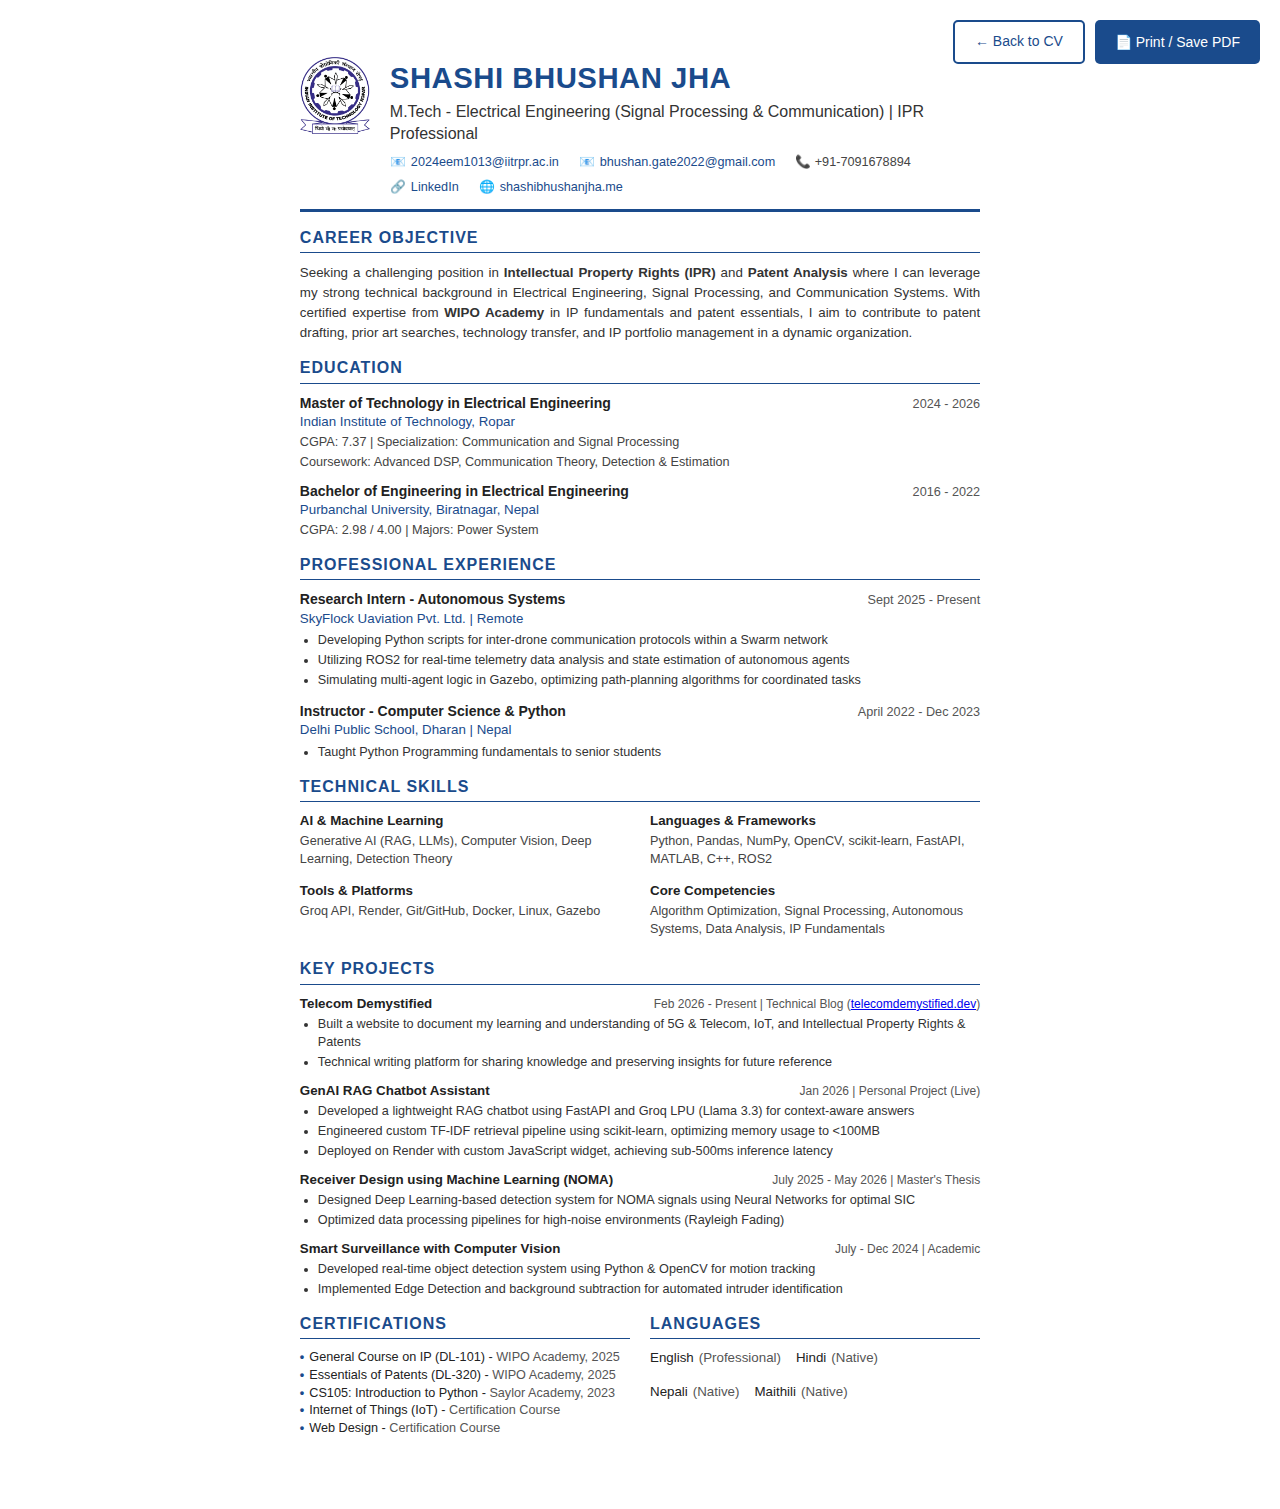
<file: cv-print.html>
<!DOCTYPE html>
<html lang="en">
<head>
    <meta charset="UTF-8">
    <meta name="viewport" content="width=device-width, initial-scale=1.0">
    <title>Shashi Bhushan Jha - CV</title>
    <style>
        /* Simple, Clean CV Styles - Print Optimized */
        * {
            margin: 0;
            padding: 0;
            box-sizing: border-box;
        }

        @page {
            size: A4;
            margin: 12mm 15mm;
        }

        body {
            font-family: 'Segoe UI', 'Arial', sans-serif;
            font-size: 10.5pt;
            line-height: 1.4;
            color: #222;
            background: white;
            max-width: 210mm;
            margin: 0 auto;
            padding: 15mm;
        }

        /* Header with Logo on Left */
        .cv-header {
            display: flex;
            align-items: flex-start;
            gap: 20px;
            padding-bottom: 12px;
            border-bottom: 3px solid #1a4b8c;
            margin-bottom: 15px;
        }

        .logo-section {
            flex-shrink: 0;
        }

        .logo-section img {
            width: 70px;
            height: auto;
        }

        .header-content {
            flex: 1;
        }

        .name {
            font-size: 22pt;
            font-weight: 700;
            color: #1a4b8c;
            letter-spacing: 0.5px;
            margin-bottom: 3px;
        }

        .title {
            font-size: 12pt;
            color: #333;
            font-weight: 500;
            margin-bottom: 8px;
        }

        .contact-bar {
            display: flex;
            flex-wrap: wrap;
            gap: 8px 20px;
            font-size: 9.5pt;
            color: #444;
        }

        .contact-item {
            display: flex;
            align-items: center;
            gap: 5px;
        }

        .contact-item a {
            color: #1a4b8c;
            text-decoration: none;
        }

        /* Section Styles */
        .section {
            margin-bottom: 14px;
        }

        .section-title {
            font-size: 12pt;
            font-weight: 700;
            color: #1a4b8c;
            text-transform: uppercase;
            letter-spacing: 1px;
            border-bottom: 1.5px solid #1a4b8c;
            padding-bottom: 3px;
            margin-bottom: 10px;
        }

        /* Objective */
        .objective {
            font-size: 10pt;
            color: #333;
            line-height: 1.5;
            text-align: justify;
        }

        /* Education Entry */
        .edu-entry {
            margin-bottom: 10px;
        }

        .edu-header {
            display: flex;
            justify-content: space-between;
            align-items: baseline;
        }

        .edu-degree {
            font-weight: 600;
            font-size: 10.5pt;
            color: #222;
        }

        .edu-date {
            font-size: 9.5pt;
            color: #555;
            font-weight: 500;
        }

        .edu-institution {
            font-weight: 500;
            color: #1a4b8c;
            font-size: 10pt;
        }

        .edu-details {
            font-size: 9.5pt;
            color: #444;
            margin-top: 2px;
        }

        /* Experience Entry */
        .exp-entry {
            margin-bottom: 12px;
        }

        .exp-header {
            display: flex;
            justify-content: space-between;
            align-items: baseline;
        }

        .exp-title {
            font-weight: 600;
            font-size: 10.5pt;
            color: #222;
        }

        .exp-date {
            font-size: 9.5pt;
            color: #555;
            font-weight: 500;
        }

        .exp-company {
            font-weight: 500;
            color: #1a4b8c;
            font-size: 10pt;
        }

        .exp-bullets {
            margin-top: 4px;
            padding-left: 18px;
        }

        .exp-bullets li {
            font-size: 9.5pt;
            color: #333;
            margin-bottom: 2px;
            line-height: 1.4;
        }

        /* Skills Section */
        .skills-grid {
            display: grid;
            grid-template-columns: 1fr 1fr;
            gap: 8px 20px;
        }

        .skill-category {
            margin-bottom: 6px;
        }

        .skill-category-title {
            font-weight: 600;
            font-size: 10pt;
            color: #222;
            margin-bottom: 2px;
        }

        .skill-list {
            font-size: 9.5pt;
            color: #444;
            line-height: 1.4;
        }

        /* Certifications */
        .cert-grid {
            display: grid;
            grid-template-columns: 1fr 1fr;
            gap: 6px 20px;
        }

        .cert-item {
            font-size: 9.5pt;
            display: flex;
            align-items: baseline;
            gap: 5px;
        }

        .cert-item::before {
            content: "•";
            color: #1a4b8c;
            font-weight: bold;
        }

        .cert-name {
            font-weight: 500;
            color: #222;
        }

        .cert-org {
            color: #555;
        }

        /* Projects */
        .project-entry {
            margin-bottom: 10px;
        }

        .project-header {
            display: flex;
            justify-content: space-between;
            align-items: baseline;
        }

        .project-title {
            font-weight: 600;
            font-size: 10pt;
            color: #222;
        }

        .project-date {
            font-size: 9pt;
            color: #555;
        }

        .project-bullets {
            margin-top: 3px;
            padding-left: 18px;
        }

        .project-bullets li {
            font-size: 9.5pt;
            color: #333;
            margin-bottom: 2px;
            line-height: 1.4;
        }

        /* Languages */
        .languages-list {
            display: flex;
            flex-wrap: wrap;
            gap: 15px;
            font-size: 10pt;
        }

        .lang-item {
            display: flex;
            gap: 5px;
        }

        .lang-name {
            font-weight: 500;
            color: #222;
        }

        .lang-level {
            color: #555;
        }

        /* Two Column Layout for Bottom */
        .two-col {
            display: grid;
            grid-template-columns: 1fr 1fr;
            gap: 20px;
        }

        /* Print Styles */
        @media print {
            body {
                padding: 0;
                font-size: 10pt;
            }

            .section {
                page-break-inside: avoid;
            }

            a {
                color: #1a4b8c !important;
            }

            .no-print {
                display: none;
            }
        }

        /* Screen Controls */
        .print-controls {
            position: fixed;
            top: 20px;
            right: 20px;
            display: flex;
            gap: 10px;
            z-index: 1000;
        }

        .print-btn {
            padding: 10px 20px;
            background: #1a4b8c;
            color: white;
            border: none;
            border-radius: 5px;
            cursor: pointer;
            font-size: 14px;
            font-weight: 500;
        }

        .print-btn:hover {
            background: #0d3a6e;
        }

        .back-btn {
            padding: 10px 20px;
            background: white;
            color: #1a4b8c;
            border: 2px solid #1a4b8c;
            border-radius: 5px;
            cursor: pointer;
            font-size: 14px;
            font-weight: 500;
            text-decoration: none;
        }

        .back-btn:hover {
            background: #f0f4fa;
        }

        @media print {
            .print-controls {
                display: none;
            }
        }
    </style>
</head>
<body>
    <!-- Print Controls -->
    <div class="print-controls no-print">
        <a href="cv.html" class="back-btn">← Back to CV</a>
        <button class="print-btn" onclick="window.print()">📄 Print / Save PDF</button>
    </div>

    <!-- Header with IIT Ropar Logo -->
    <header class="cv-header">
        <div class="logo-section">
            <img src="logo/Indian_Institute_of_Technology_Ropar_logo.svg.png" alt="IIT Ropar">
        </div>
        <div class="header-content">
            <h1 class="name">SHASHI BHUSHAN JHA</h1>
            <p class="title">M.Tech - Electrical Engineering (Signal Processing & Communication) | IPR Professional</p>
            <div class="contact-bar">
                <span class="contact-item">📧 <a href="mailto:2024eem1013@iitrpr.ac.in">2024eem1013@iitrpr.ac.in</a></span>
                <span class="contact-item">📧 <a href="mailto:bhushan.gate2022@gmail.com">bhushan.gate2022@gmail.com</a></span>
                <span class="contact-item">📞 +91-7091678894</span>
                <span class="contact-item">🔗 <a href="https://linkedin.com/in/shashi-bhushan-jha-9a1922262">LinkedIn</a></span>
                <span class="contact-item">🌐 <a href="https://shashibhushanjha.me">shashibhushanjha.me</a></span>
            </div>
        </div>
    </header>

    <!-- Career Objective -->
    <section class="section">
        <h2 class="section-title">Career Objective</h2>
        <p class="objective">
            Seeking a challenging position in <strong>Intellectual Property Rights (IPR)</strong> and <strong>Patent Analysis</strong> where I can leverage my strong technical background in Electrical Engineering, Signal Processing, and Communication Systems. With certified expertise from <strong>WIPO Academy</strong> in IP fundamentals and patent essentials, I aim to contribute to patent drafting, prior art searches, technology transfer, and IP portfolio management in a dynamic organization.
        </p>
    </section>

    <!-- Education -->
    <section class="section">
        <h2 class="section-title">Education</h2>
        
        <div class="edu-entry">
            <div class="edu-header">
                <span class="edu-degree">Master of Technology in Electrical Engineering</span>
                <span class="edu-date">2024 - 2026</span>
            </div>
            <div class="edu-institution">Indian Institute of Technology, Ropar</div>
            <div class="edu-details">CGPA: 7.37 | Specialization: Communication and Signal Processing</div>
            <div class="edu-details">Coursework: Advanced DSP, Communication Theory, Detection & Estimation</div>
        </div>

        <div class="edu-entry">
            <div class="edu-header">
                <span class="edu-degree">Bachelor of Engineering in Electrical Engineering</span>
                <span class="edu-date">2016 - 2022</span>
            </div>
            <div class="edu-institution">Purbanchal University, Biratnagar, Nepal</div>
            <div class="edu-details">CGPA: 2.98 / 4.00 | Majors: Power System</div>
        </div>
    </section>

    <!-- Professional Experience -->
    <section class="section">
        <h2 class="section-title">Professional Experience</h2>
        
        <div class="exp-entry">
            <div class="exp-header">
                <span class="exp-title">Research Intern - Autonomous Systems</span>
                <span class="exp-date">Sept 2025 - Present</span>
            </div>
            <div class="exp-company">SkyFlock Uaviation Pvt. Ltd. | Remote</div>
            <ul class="exp-bullets">
                <li>Developing Python scripts for inter-drone communication protocols within a Swarm network</li>
                <li>Utilizing ROS2 for real-time telemetry data analysis and state estimation of autonomous agents</li>
                <li>Simulating multi-agent logic in Gazebo, optimizing path-planning algorithms for coordinated tasks</li>
            </ul>
        </div>

        <div class="exp-entry">
            <div class="exp-header">
                <span class="exp-title">Instructor - Computer Science & Python</span>
                <span class="exp-date">April 2022 - Dec 2023</span>
            </div>
            <div class="exp-company">Delhi Public School, Dharan | Nepal</div>
            <ul class="exp-bullets">
                <li>Taught Python Programming fundamentals to senior students</li>
            </ul>
        </div>
    </section>

    <!-- Technical Skills -->
    <section class="section">
        <h2 class="section-title">Technical Skills</h2>
        <div class="skills-grid">
            <div class="skill-category">
                <div class="skill-category-title">AI & Machine Learning</div>
                <div class="skill-list">Generative AI (RAG, LLMs), Computer Vision, Deep Learning, Detection Theory</div>
            </div>
            <div class="skill-category">
                <div class="skill-category-title">Languages & Frameworks</div>
                <div class="skill-list">Python, Pandas, NumPy, OpenCV, scikit-learn, FastAPI, MATLAB, C++, ROS2</div>
            </div>
            <div class="skill-category">
                <div class="skill-category-title">Tools & Platforms</div>
                <div class="skill-list">Groq API, Render, Git/GitHub, Docker, Linux, Gazebo</div>
            </div>
            <div class="skill-category">
                <div class="skill-category-title">Core Competencies</div>
                <div class="skill-list">Algorithm Optimization, Signal Processing, Autonomous Systems, Data Analysis, IP Fundamentals</div>
            </div>
        </div>
    </section>

    <!-- Key Projects -->
    <section class="section">
        <h2 class="section-title">Key Projects</h2>
        
        <div class="project-entry">
            <div class="project-header">
                <span class="project-title">Telecom Demystified</span>
                <span class="project-date">Feb 2026 - Present | Technical Blog (<a href="https://telecomdemystified.dev/">telecomdemystified.dev</a>)</span>
            </div>
            <ul class="project-bullets">
                <li>Built a website to document my learning and understanding of 5G & Telecom, IoT, and Intellectual Property Rights & Patents</li>
                <li>Technical writing platform for sharing knowledge and preserving insights for future reference</li>
            </ul>
        </div>

        <div class="project-entry">
            <div class="project-header">
                <span class="project-title">GenAI RAG Chatbot Assistant</span>
                <span class="project-date">Jan 2026 | Personal Project (Live)</span>
            </div>
            <ul class="project-bullets">
                <li>Developed a lightweight RAG chatbot using FastAPI and Groq LPU (Llama 3.3) for context-aware answers</li>
                <li>Engineered custom TF-IDF retrieval pipeline using scikit-learn, optimizing memory usage to &lt;100MB</li>
                <li>Deployed on Render with custom JavaScript widget, achieving sub-500ms inference latency</li>
            </ul>
        </div>

        <div class="project-entry">
            <div class="project-header">
                <span class="project-title">Receiver Design using Machine Learning (NOMA)</span>
                <span class="project-date">July 2025 - May 2026 | Master's Thesis</span>
            </div>
            <ul class="project-bullets">
                <li>Designed Deep Learning-based detection system for NOMA signals using Neural Networks for optimal SIC</li>
                <li>Optimized data processing pipelines for high-noise environments (Rayleigh Fading)</li>
            </ul>
        </div>

        <div class="project-entry">
            <div class="project-header">
                <span class="project-title">Smart Surveillance with Computer Vision</span>
                <span class="project-date">July - Dec 2024 | Academic</span>
            </div>
            <ul class="project-bullets">
                <li>Developed real-time object detection system using Python & OpenCV for motion tracking</li>
                <li>Implemented Edge Detection and background subtraction for automated intruder identification</li>
            </ul>
        </div>
    </section>

    <!-- Two Column: Certifications and Languages -->
    <div class="two-col">
        <!-- Certifications -->
        <section class="section">
            <h2 class="section-title">Certifications</h2>
            <div class="cert-item">
                <span><span class="cert-name">General Course on IP (DL-101)</span> - <span class="cert-org">WIPO Academy, 2025</span></span>
            </div>
            <div class="cert-item">
                <span><span class="cert-name">Essentials of Patents (DL-320)</span> - <span class="cert-org">WIPO Academy, 2025</span></span>
            </div>
            <div class="cert-item">
                <span><span class="cert-name">CS105: Introduction to Python</span> - <span class="cert-org">Saylor Academy, 2023</span></span>
            </div>
            <div class="cert-item">
                <span><span class="cert-name">Internet of Things (IoT)</span> - <span class="cert-org">Certification Course</span></span>
            </div>
            <div class="cert-item">
                <span><span class="cert-name">Web Design</span> - <span class="cert-org">Certification Course</span></span>
            </div>
        </section>

        <!-- Languages -->
        <section class="section">
            <h2 class="section-title">Languages</h2>
            <div class="languages-list">
                <div class="lang-item"><span class="lang-name">English</span> <span class="lang-level">(Professional)</span></div>
                <div class="lang-item"><span class="lang-name">Hindi</span> <span class="lang-level">(Native)</span></div>
                <div class="lang-item"><span class="lang-name">Nepali</span> <span class="lang-level">(Native)</span></div>
                <div class="lang-item"><span class="lang-name">Maithili</span> <span class="lang-level">(Native)</span></div>
            </div>
        </section>
    </div>

</body>
</html>
</file>
